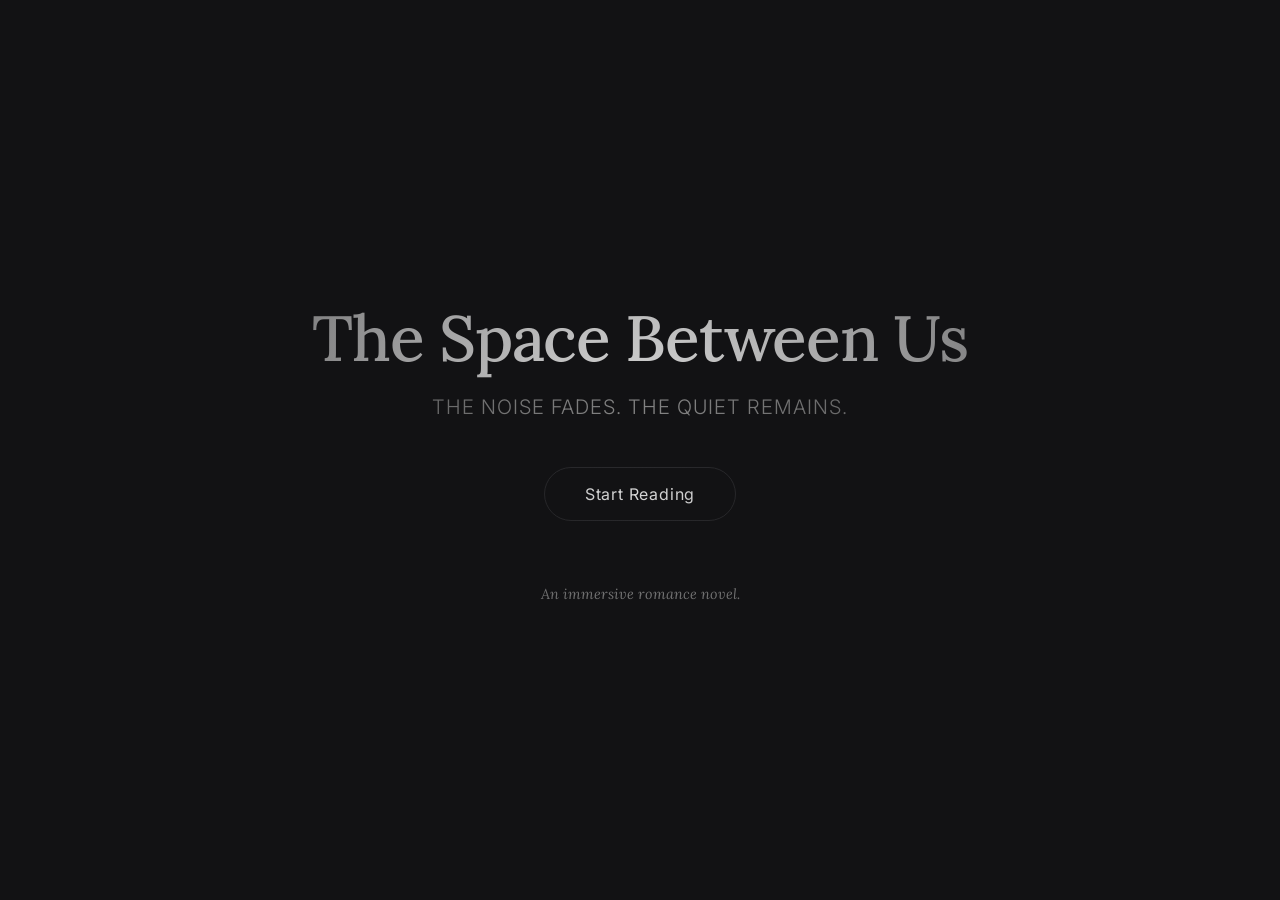
<file: index.html>
<!DOCTYPE html>
<html lang="en">
<head>
    <meta charset="UTF-8">
    <meta name="viewport" content="width=device-width, initial-scale=1.0">
    <title>The Space Between Us</title>
    <link rel="preconnect" href="https://fonts.googleapis.com">
    <link rel="preconnect" href="https://fonts.gstatic.com" crossorigin>
    <link href="https://fonts.googleapis.com/css2?family=Inter:wght@300;400;500&family=Lora:ital,wght@0,400;0,500;1,400&display=swap" rel="stylesheet">
    <link rel="stylesheet" href="css/styles.css">
</head>
<body class="theme-dark landing-page">
    <div class="ambient-overlay"></div>
    
    <main class="landing-container">
        <div class="landing-content">
            <h1 class="book-title">The Space Between Us</h1>
            <p class="book-tagline">The noise fades. The quiet remains.</p>
            
            <div class="landing-actions">
                <a href="read.html" class="btn-primary">Start Reading</a>
            </div>
            
            <div class="author-note">
                <p>An immersive romance novel.</p>
            </div>
        </div>
    </main>

    <script>
        // Set theme from local storage if exists
        const savedTheme = localStorage.getItem('reader-theme') || 'theme-dark';
        document.body.className = `${savedTheme} landing-page`;
    </script>
</body>
</html>
</file>
<file: css/styles.css>
:root {
    /* UI Typography */
    --font-ui: 'Inter', sans-serif;
    /* Reading Typography */
    --font-reading: 'Lora', serif;
    
    /* Base spacing and sizes */
    --base-font-size: 1.125rem; /* 18px */
    --line-height: 1.8;
    --max-width: 680px;
    --spacing-md: 2rem;
    --spacing-lg: 4rem;
    
    /* Animation */
    --transition-slow: 0.8s cubic-bezier(0.4, 0, 0.2, 1);
    --transition-med: 0.4s ease;
    --transition-fast: 0.2s ease;
}

/* Theme: Dark (Default) */
.theme-dark {
    --bg-color: #121214;
    --bg-color-alt: #1a1a1d;
    --text-color: #e0e0e0;
    --text-muted: #888888;
    --accent-color: #d4a373;
    --border-color: #2a2a2d;
    --nav-bg: rgba(18, 18, 20, 0.95);
    --progress-bg: rgba(212, 163, 115, 0.2);
}

/* Theme: Light */
.theme-light {
    --bg-color: #fdfdfc;
    --bg-color-alt: #f5f5f4;
    --text-color: #2c2c2c;
    --text-muted: #737373;
    --accent-color: #8b5a2b;
    --border-color: #e5e5e5;
    --nav-bg: rgba(253, 253, 252, 0.95);
    --progress-bg: rgba(139, 90, 43, 0.2);
}

/* Theme: Sepia */
.theme-sepia {
    --bg-color: #f4ecd8;
    --bg-color-alt: #e9dec0;
    --text-color: #433422;
    --text-muted: #7a6855;
    --accent-color: #b06d3b;
    --border-color: #d8ceb3;
    --nav-bg: rgba(244, 236, 216, 0.95);
    --progress-bg: rgba(176, 109, 59, 0.2);
}

* {
    margin: 0;
    padding: 0;
    box-sizing: border-box;
}

body {
    background-color: var(--bg-color);
    color: var(--text-color);
    font-family: var(--font-ui);
    transition: background-color var(--transition-slow), color var(--transition-slow);
    -webkit-font-smoothing: antialiased;
    overflow-x: hidden;
}

/* --- Landing Page --- */
.landing-page {
    height: 100vh;
    display: flex;
    align-items: center;
    justify-content: center;
    position: relative;
    overflow: hidden;
}

.ambient-overlay {
    position: absolute;
    top: 0;
    left: 0;
    width: 100%;
    height: 100%;
    background: radial-gradient(circle at center, transparent 0%, var(--bg-color) 100%);
    z-index: 1;
    pointer-events: none;
}

.landing-content {
    text-align: center;
    z-index: 2;
    padding: 2rem;
    animation: fadeUp 1.5s var(--transition-slow) forwards;
    opacity: 0;
    transform: translateY(20px);
}

.book-title {
    font-family: var(--font-reading);
    font-size: clamp(2.5rem, 5vw, 4.5rem);
    font-weight: 500;
    letter-spacing: -0.02em;
    margin-bottom: 1rem;
    color: var(--text-color);
}

.book-tagline {
    font-family: var(--font-ui);
    font-size: clamp(1rem, 2vw, 1.25rem);
    font-weight: 300;
    color: var(--text-muted);
    letter-spacing: 0.05em;
    margin-bottom: 3rem;
    text-transform: uppercase;
}

.btn-primary {
    display: inline-block;
    padding: 1rem 2.5rem;
    background-color: transparent;
    color: var(--text-color);
    border: 1px solid var(--border-color);
    border-radius: 30px;
    text-decoration: none;
    font-family: var(--font-ui);
    font-size: 1rem;
    font-weight: 400;
    letter-spacing: 0.05em;
    transition: all var(--transition-med);
    cursor: pointer;
}

.btn-primary:hover {
    background-color: var(--text-color);
    color: var(--bg-color);
    border-color: var(--text-color);
    transform: translateY(-2px);
}

.author-note {
    margin-top: 4rem;
    font-family: var(--font-reading);
    font-style: italic;
    color: var(--text-muted);
    font-size: 0.9rem;
}

/* --- Reader Interface --- */
.reader-page {
    padding-top: 80px;
    padding-bottom: 80px;
}

.progress-container {
    position: fixed;
    top: 0;
    left: 0;
    width: 100%;
    height: 3px;
    background: var(--progress-bg);
    z-index: 1000;
}

.progress-bar {
    height: 100%;
    background: var(--accent-color);
    width: 0%;
    transition: width 0.1s ease;
}

.reader-nav {
    position: fixed;
    top: 0;
    left: 0;
    width: 100%;
    height: 70px;
    background: var(--nav-bg);
    backdrop-filter: blur(10px);
    display: flex;
    justify-content: space-between;
    align-items: center;
    padding: 0 2rem;
    z-index: 100;
    border-bottom: 1px solid var(--border-color);
    transition: transform var(--transition-med);
}

.reader-nav.nav-hidden {
    transform: translateY(-100%);
}

.nav-left, .nav-right {
    display: flex;
    align-items: center;
    gap: 1rem;
}

.book-title-mini {
    font-family: var(--font-reading);
    font-style: italic;
    font-size: 1.1rem;
    color: var(--text-muted);
}

.nav-btn {
    background: none;
    border: none;
    color: var(--text-muted);
    cursor: pointer;
    display: flex;
    align-items: center;
    justify-content: center;
    width: 40px;
    height: 40px;
    border-radius: 50%;
    transition: all var(--transition-fast);
}

.nav-btn:hover, .nav-btn.active {
    color: var(--text-color);
    background: var(--bg-color-alt);
}

.nav-btn.audio-active {
    color: var(--accent-color);
}

.font-icon {
    font-family: var(--font-reading);
    font-weight: 500;
}

.font-icon.small { font-size: 1rem; }
.font-icon.large { font-size: 1.3rem; }

.theme-selector {
    display: flex;
    gap: 0.25rem;
    background: var(--bg-color-alt);
    padding: 0.25rem;
    border-radius: 20px;
}

/* --- Reader Content --- */
.reader-container {
    max-width: var(--max-width);
    margin: 0 auto;
    padding: 0 1.5rem;
}

.chapter-content {
    font-family: var(--font-reading);
    font-size: var(--base-font-size);
    line-height: var(--line-height);
    color: var(--text-color);
    transition: font-size var(--transition-fast);
}

.chapter-content h2 {
    font-family: var(--font-ui);
    font-weight: 300;
    font-size: 1.5rem;
    letter-spacing: 0.1em;
    text-transform: uppercase;
    text-align: center;
    margin-bottom: 4rem;
    margin-top: 2rem;
    color: var(--text-muted);
}

.chapter-content p {
    margin-bottom: 2rem;
    text-indent: 1.5rem;
}

.chapter-content p:first-of-type {
    text-indent: 0;
}

.chapter-content em {
    font-style: italic;
    letter-spacing: 0.02em;
}

/* --- Chapter Navigation --- */
.chapter-navigation {
    display: flex;
    justify-content: space-between;
    margin-top: 6rem;
    padding-top: 2rem;
    border-top: 1px solid var(--border-color);
}

.nav-chapter-btn {
    display: flex;
    align-items: center;
    gap: 0.5rem;
    background: none;
    border: none;
    color: var(--text-muted);
    font-family: var(--font-ui);
    font-size: 0.9rem;
    text-transform: uppercase;
    letter-spacing: 0.1em;
    cursor: pointer;
    transition: color var(--transition-fast);
}

.nav-chapter-btn:hover {
    color: var(--accent-color);
}

.nav-chapter-btn:disabled {
    opacity: 0.3;
    cursor: not-allowed;
}

/* --- Utility Classes --- */
.fade-in {
    animation: fadeIn var(--transition-slow) forwards;
}

.fade-out {
    animation: fadeOut var(--transition-med) forwards;
}

@keyframes fadeIn {
    from { opacity: 0; transform: translateY(10px); }
    to { opacity: 1; transform: translateY(0); }
}

@keyframes fadeOut {
    from { opacity: 1; transform: translateY(0); }
    to { opacity: 0; transform: translateY(-10px); }
}

@keyframes fadeUp {
    from { opacity: 0; transform: translateY(30px); }
    to { opacity: 1; transform: translateY(0); }
}

/* --- Mobile Responsiveness --- */
@media (max-width: 768px) {
    .reader-nav {
        padding: 0 0.5rem;
        height: 60px;
    }
    
    .nav-left, .nav-right {
        gap: 0.25rem;
    }
    
    .book-title-mini {
        display: none;
    }
    
    .theme-selector {
        display: flex;
        gap: 0.15rem;
        padding: 0.15rem;
    }
    
    .nav-btn {
        width: 32px;
        height: 32px;
    }
    
    .font-icon.small { font-size: 0.85rem; }
    .font-icon.large { font-size: 1.1rem; }
    
    .reader-container {
        padding: 0 1rem;
        margin-top: 1rem;
    }
    
    .reader-page {
        padding-top: 60px;
        padding-bottom: 60px;
    }
}

/* --- Chat Bubbles (Immersive Reading) --- */
.chat-message-container {
    display: flex;
    flex-direction: column;
    gap: 0.5rem;
    margin: 2.5rem 0;
    padding: 0 1rem;
}

.chat-message {
    max-width: 80%;
    padding: 0.75rem 1.25rem;
    border-radius: 18px;
    font-family: var(--font-ui);
    font-size: 0.95rem;
    line-height: 1.4;
    position: relative;
    animation: fadeIn var(--transition-med) forwards;
}

.sender-other {
    align-self: flex-start;
    background-color: var(--bg-color-alt);
    color: var(--text-color);
    border-bottom-left-radius: 4px;
    border: 1px solid var(--border-color);
}

.sender-self {
    align-self: flex-end;
    background-color: var(--accent-color);
    color: var(--bg-color);
    border-bottom-right-radius: 4px;
}

.theme-dark .sender-self {
    background-color: var(--accent-color);
    color: #121214;
}

.theme-sepia .sender-self {
    background-color: var(--accent-color);
    color: #f4ecd8;
}

.theme-light .sender-self {
    background-color: var(--accent-color);
    color: #fdfdfc;
}

/* --- Section Breaks --- */
hr.section-break {
    border: 0;
    text-align: center;
    margin: 3rem 0;
}
hr.section-break::before {
    content: "•••";
    letter-spacing: 1em;
    color: var(--text-muted);
    font-size: 1.2rem;
    margin-left: 1em; /* center the spacing visually */
}

/* --- Chat Image Styles --- */
.chat-message.image-message {
    padding: 0;
    background: none;
    border: none;
    overflow: hidden;
}

.chat-image {
    max-width: 100%;
    border-radius: 14px;
    display: block;
    max-height: 280px;
    object-fit: cover;
    border: 1px solid var(--border-color);
}

/* --- Table of Contents Drawer --- */
.toc-overlay {
    position: fixed;
    top: 0;
    left: 0;
    width: 100%;
    height: 100%;
    background: rgba(0, 0, 0, 0.4);
    backdrop-filter: blur(4px);
    z-index: 900;
    opacity: 0;
    pointer-events: none;
    transition: opacity var(--transition-med);
}
.toc-overlay.active {
    opacity: 1;
    pointer-events: auto;
}

.toc-drawer {
    position: fixed;
    top: 0;
    left: 0;
    width: 320px;
    height: 100%;
    background: var(--bg-color);
    border-right: 1px solid var(--border-color);
    z-index: 1000;
    transform: translateX(-100%);
    transition: transform var(--transition-med);
    display: flex;
    flex-direction: column;
    box-shadow: 10px 0 30px rgba(0,0,0,0.15);
}
.toc-drawer.active {
    transform: translateX(0);
}

.toc-header {
    display: flex;
    justify-content: space-between;
    align-items: center;
    padding: 1.5rem;
    border-bottom: 1px solid var(--border-color);
}
.toc-header h3 {
    font-family: var(--font-ui);
    font-weight: 400;
    font-size: 1.1rem;
    text-transform: uppercase;
    letter-spacing: 0.05em;
}

.toc-list {
    list-style: none;
    overflow-y: auto;
    padding: 1rem 0;
    flex: 1;
}
.toc-item {
    padding: 0.75rem 1.5rem;
    font-family: var(--font-ui);
    font-size: 0.95rem;
    cursor: pointer;
    transition: all var(--transition-fast);
    color: var(--text-muted);
    border-left: 3px solid transparent;
}
.toc-item:hover {
    color: var(--text-color);
    background: var(--bg-color-alt);
}
.toc-item.active {
    color: var(--accent-color);
    background: var(--bg-color-alt);
    border-left-color: var(--accent-color);
    font-weight: 500;
}

@media (max-width: 768px) {
    .toc-drawer {
        width: 280px;
    }
}
</file>
